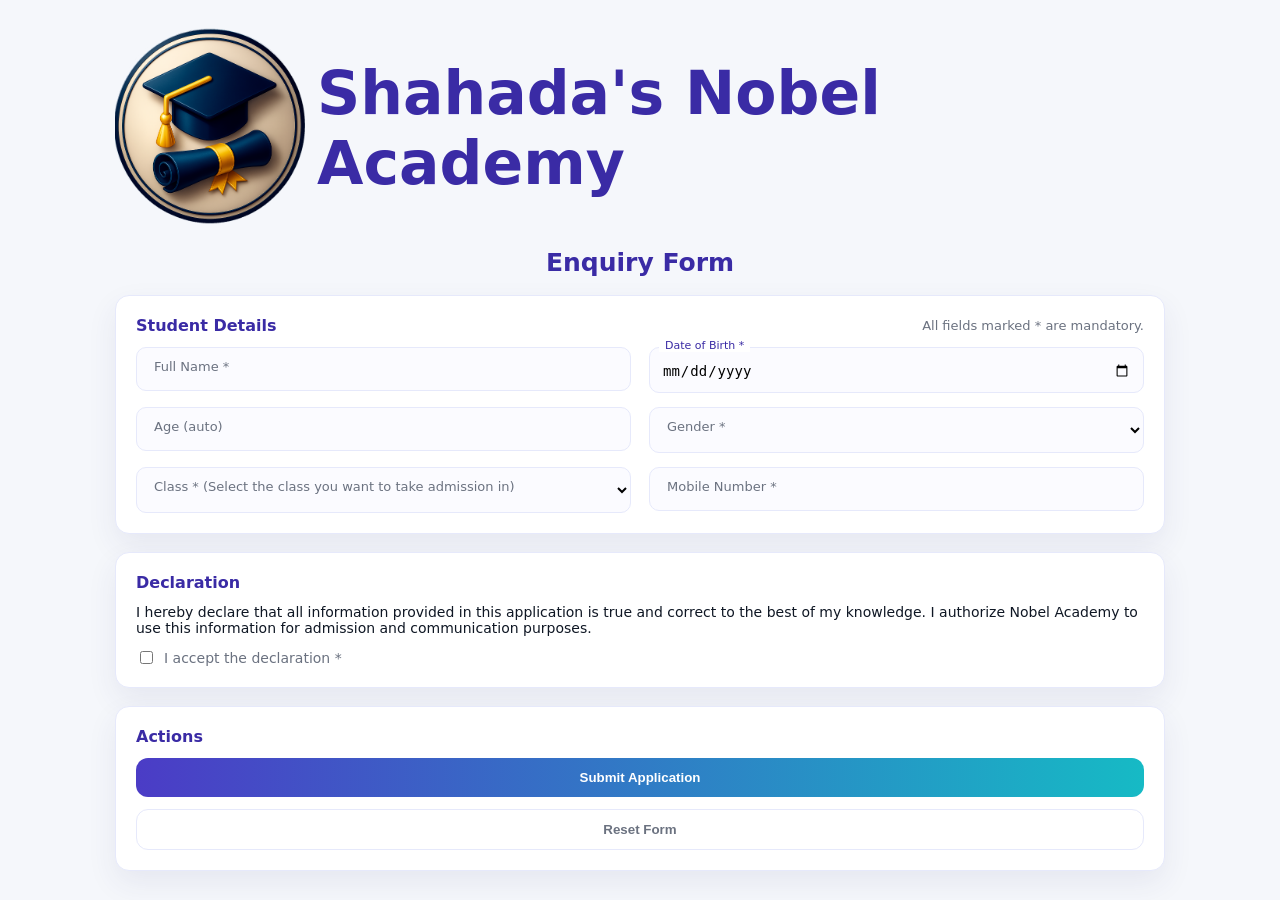
<file: enquiry-form.html>
<!doctype html>
<html lang="en">

<head>
    <meta charset="utf-8" />
    <meta name="viewport" content="width=device-width,initial-scale=1" />
    <link rel="icon" type="image/x-icon" href="assets/Nobel_Academy_Logo.png">
    <title>Shahada's Nobel Academy — Enquiry Form</title>
    <link rel="stylesheet" href="registration-form-styles.css">
    <script async src="https://pagead2.googlesyndication.com/pagead/js/adsbygoogle.js?client=ca-pub-9321006826956937"
     crossorigin="anonymous"></script>
</head>

<body>
    <!-- Main Container -->
    <div class="main-container">
        <!-- Header -->
        <section class="header">
            <div class="brand">
                <div class="header-logo">
                    <img src="assets/Nobel_Academy_Logo.png" alt="Nobel Academy Logo">
                </div>
                <div class="header-heading">
                    <h1>Shahada's Nobel Academy</h1>
                </div>
            </div>
        </section>

        <form id="enquiryform">

            <!-- Form Container -->
            <div class="form-container">
                <h2>Enquiry Form</h2>

                <section class="section-card" aria-labelledby="studentHead">
                    <div class="card-heading">
                        <h2 id="studentHead">Student Details</h2>
                        <p>All fields marked * are mandatory.</p>
                    </div>

                    <div class="grid">
                        <div class="field">
                            <input id="fullName" name="fullName" type="text" placeholder="">
                            <label for="fullName">Full Name *</label>
                        </div>

                        <div class="field">
                            <input id="dob" name="dob" type="date" placeholder="">
                            <label for="dob">Date of Birth *</label>
                        </div>

                        <div class="field">
                            <input id="age" name="age" type="text" placeholder="" readonly>
                            <label for="age">Age (auto)</label>
                        </div>

                        <div class="field">
                            <select id="gender" name="gender" required>
                                <option value=""></option>
                                <option value="Male">Male</option>
                                <option value="Female">Female</option>
                                <option value="Other">Other</option>
                            </select>
                            <label for="gender">Gender *</label>
                        </div>

                        <div class="field">
                            <select id="classSelect" name="classSelect" required>
                                <option value=""></option>
                                <option value="1th">1th</option>
                                <option value="2th">2th</option>
                                <option value="3th">3th</option>
                                <option value="4th">4th</option>
                                <option value="5th">5th</option>
                                <option value="6th">6th</option>
                                <option value="7th">7th</option>
                                <option value="8th">8th</option>
                                <option value="9th">9th</option>
                                <option value="10th">10th</option>
                                <option value="11th NEET Preparation">11th NEET Preparation</option>
                                <option value="11th IIT-JEE">11th IIT-JEE</option>
                                <option value="11th MHT-CET">11th MHT-CET</option>
                                <option value="12th NEET Preparation">12th NEET Preparation</option>
                                <option value="12th IIT-JEE">12th IIT-JEE</option>
                                <option value="12th MHT-CET">12th MHT-CET</option>
                                <option value="NEET Repeater">NEET Repeater</option>
                                <option value="NEET Crash Course">NEET Crash Course</option>
                            </select>
                            <label for="classSelect">Class * (Select the class you want to take admission in)</label>
                        </div>

                        <div class="field">
                            <input id="studentMobile" name="studentMobile" type="tel" placeholder="">
                            <label for="studentMobile">Mobile Number *</label>
                        </div>
                    </div>
                </section>

                <!-- Declaration card -->
                <section class="section-card" aria-labelledby="decHead">
                    <div class="card-heading">
                        <h2 id="decHead">Declaration</h2>
                    </div>

                    <div class="declaration-box">
                        I hereby declare that all information provided in this application is true and correct to the
                        best of my knowledge.
                        I authorize Nobel Academy to use this information for admission and communication purposes.
                    </div>

                    <div style="margin-top:12px">
                        <label style="font-size:14px;color:var(--muted);display:flex;gap:8px;align-items:center">
                            <input type="checkbox" id="acceptTerms"> I accept the declaration *
                        </label>
                    </div>
                </section>

                <!-- Actions card -->
                <section class="section-card" aria-labelledby="actHead">
                    <div class="card-heading">
                        <h2 id="actHead">Actions</h2>
                    </div>

                    <div class="btn-container">
                        <button type="submit" class="btn submit-btn" id="submitBtn">
                            <span class="btn-text">Submit Application</span>
                            <span class="btn-loader hidden"></span>
                        </button>
                        <button type="button" id="resetBtn" class="btn reset-btn">Reset Form</button>
                    </div>
                </section>

            </div>

        </form>

        <!-- SUCCESS MODAL -->
        <div id="successOverlay" class="overlay hidden">
            <div class="success-card">
                <div class="checkmark">✓</div>
                <h2>Form Submitted</h2>
                <p>
                    Your Enquiry form has been submitted successfully.<br>
                    Our team will get back to you within <strong>24–48 hours</strong>.
                </p>
                <p class="redirect-note">Redirecting to home page...</p>
            </div>
        </div>
    </div>

    <script src="enquiry-form-script.js"></script>

</body>


</html>
</file>
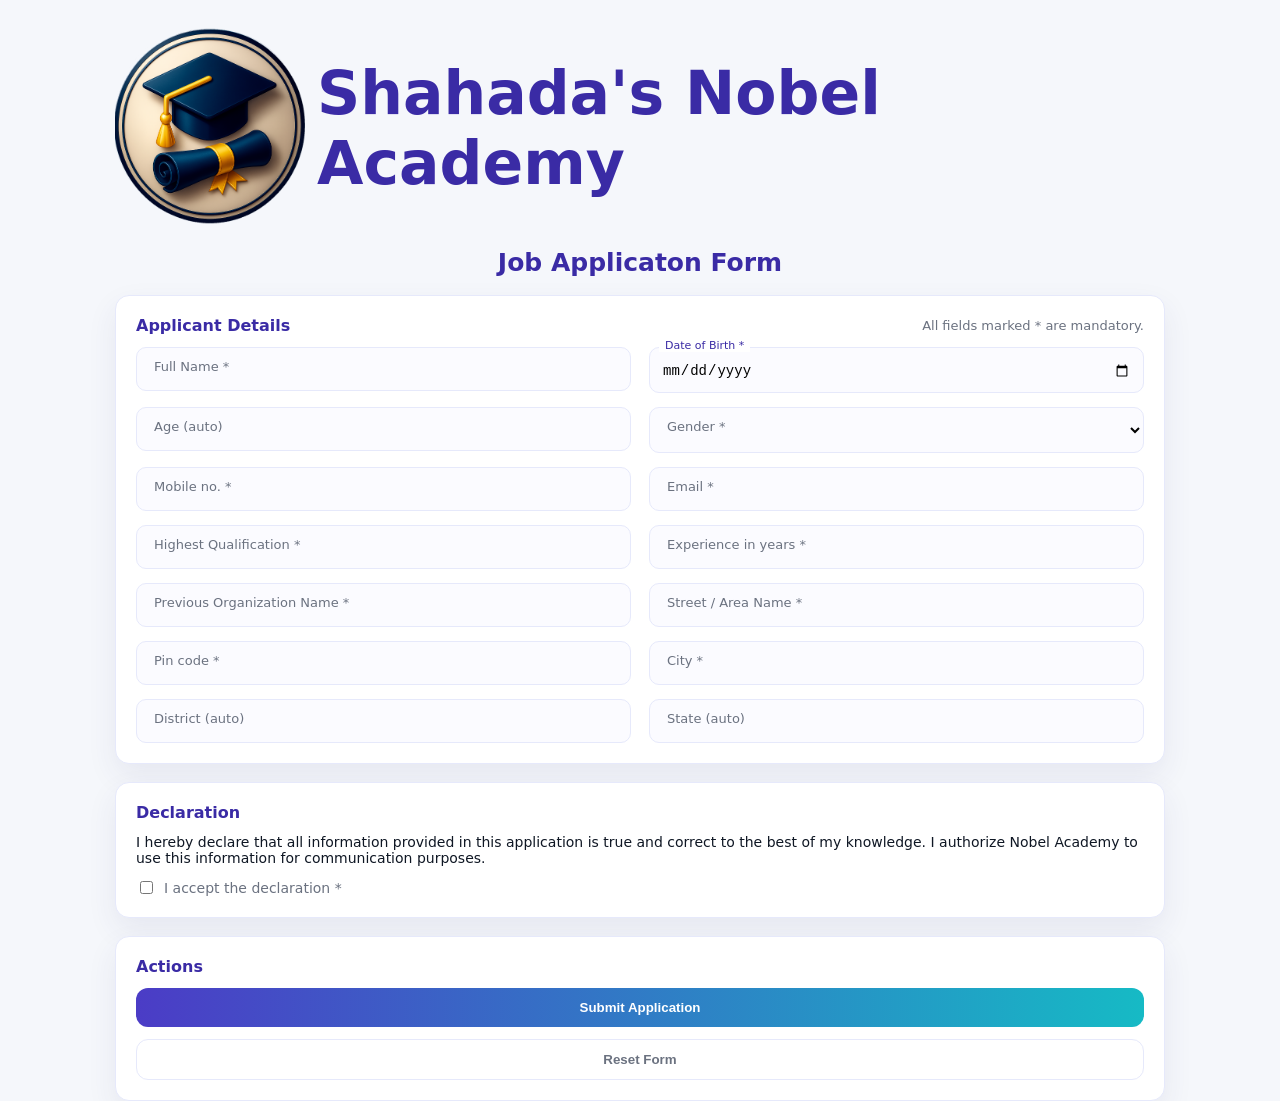
<file: job-application-form.html>
<!doctype html>
<html lang="en">

<head>
    <meta charset="utf-8" />
    <meta name="viewport" content="width=device-width,initial-scale=1" />
    <link rel="icon" type="image/x-icon" href="assets/Nobel_Academy_Logo.png">
    <title>Shahada's Nobel Academy — Job Application</title>
    <link rel="stylesheet" href="registration-form-styles.css">
    <script async src="https://pagead2.googlesyndication.com/pagead/js/adsbygoogle.js?client=ca-pub-9321006826956937"
     crossorigin="anonymous"></script>
</head>

<body>
    <!-- Main Container -->
    <div class="main-container">
        <!-- Header -->
        <div class="header">
            <div class="brand">
                <div class="header-logo">
                    <img src="assets/Nobel_Academy_Logo.png" alt="Nobel Academy Logo">
                </div>
                <div class="header-heading">
                    <h1>Shahada's Nobel Academy</h1>
                </div>
            </div>
        </div>

        <form id="jobapplicationForm">

            <!-- Form Container -->
            <div class="form-container">
                <h2>Job Applicaton Form</h2>

                <section class="section-card" aria-labelledby="studentHead">
                    <div class="card-heading">
                        <h2 id="studentHead">Applicant Details</h2>
                        <p>All fields marked * are mandatory.</p>
                    </div>

                    <div class="grid">
                        <div class="field">
                            <input id="fullName" name="fullName" type="text" placeholder="">
                            <label for="fullName">Full Name *</label>
                        </div>

                        <div class="field">
                            <input id="dob" name="dob" type="date" placeholder="">
                            <label for="dob">Date of Birth *</label>
                        </div>

                        <div class="field">
                            <input id="age" name="age" type="text" placeholder="" readonly>
                            <label for="age">Age (auto)</label>
                        </div>

                        <div class="field">
                            <select id="gender" name="gender" required>
                                <option value=""></option>
                                <option value="Male">Male</option>
                                <option value="Female">Female</option>
                                <option value="Other">Other</option>
                            </select>
                            <label for="gender">Gender *</label>
                        </div>

                        <div class="field">
                            <input id="mobile" name="mobile" type="tel" placeholder="">
                            <label for="mobile">Mobile no. *</label>
                        </div>

                        <div class="field">
                            <input id="email" name="email" type="email" placeholder="">
                            <label for="email">Email *</label>
                        </div>

                        <div class="field">
                            <input id="qualification" name="qualification" type="tel" placeholder="">
                            <label for="qualification">Highest Qualification *</label>
                        </div>

                        <div class="field">
                            <input id="experience" name="experience" type="tel" placeholder="">
                            <label for="experience">Experience in years *</label>
                        </div>

                        <div class="field">
                            <input id="organization" name="organization" type="tel" placeholder="">
                            <label for="organization">Previous Organization Name *</label>
                        </div>

                        <div class="field">
                            <input id="street" name="street" type="text" placeholder="">
                            <label for="street">Street / Area Name *</label>
                        </div>

                        <div class="field">
                            <input id="pincode" name="pincode" type="text" placeholder="" maxlength="6"
                                inputmode="numeric">
                            <label for="pincode">Pin code *</label>
                        </div>

                        <div class="field">
                            <input id="city" name="city" type="text" placeholder="">
                            <label for="city">City *</label>
                        </div>

                        <div class="field">
                            <input id="district" name="district" type="text" placeholder="" readonly>
                            <label for="district">District (auto)</label>
                        </div>

                        <div class="field">
                            <input id="state" name="state" type="text" placeholder="" readonly>
                            <label for="state">State (auto)</label>
                        </div>
                    </div>
                </section>

                <!-- Declaration card -->
                <section class="section-card" aria-labelledby="decHead">
                    <div class="card-heading">
                        <h2 id="decHead">Declaration</h2>
                    </div>

                    <div class="declaration-box">
                        I hereby declare that all information provided in this application is true and correct to the
                        best of my knowledge.
                        I authorize Nobel Academy to use this information for communication purposes.
                    </div>

                    <div style="margin-top:12px">
                        <label style="font-size:14px;color:var(--muted);display:flex;gap:8px;align-items:center">
                            <input type="checkbox" id="acceptTerms"> I accept the declaration *
                        </label>
                    </div>
                </section>

                <!-- Actions card -->
                <section class="section-card" aria-labelledby="actHead">
                    <div class="card-heading">
                        <h2 id="actHead">Actions</h2>
                    </div>

                    <div class="btn-container">
                        <button type="submit" class="btn submit-btn" id="submitBtn">
                            <span class="btn-text">Submit Application</span>
                            <span class="btn-loader hidden"></span>
                        </button>
                        <button type="button" id="resetBtn" class="btn reset-btn">Reset Form</button>
                    </div>
                </section>

            </div>

        </form>

        <!-- SUCCESS MODAL -->
        <div id="successOverlay" class="overlay hidden">
            <div class="success-card">
                <div class="checkmark">✓</div>
                <h2>Form Submitted</h2>
                <p>
                    Your Job Application form has been submitted successfully.<br>
                    Our team will get back to you within <strong>24–48 hours</strong>.
                </p>
                <p class="redirect-note">Redirecting to home page...</p>
            </div>
        </div>
    </div>

    <script src="job-application-form-script.js"></script>

</body>

</html>
</file>
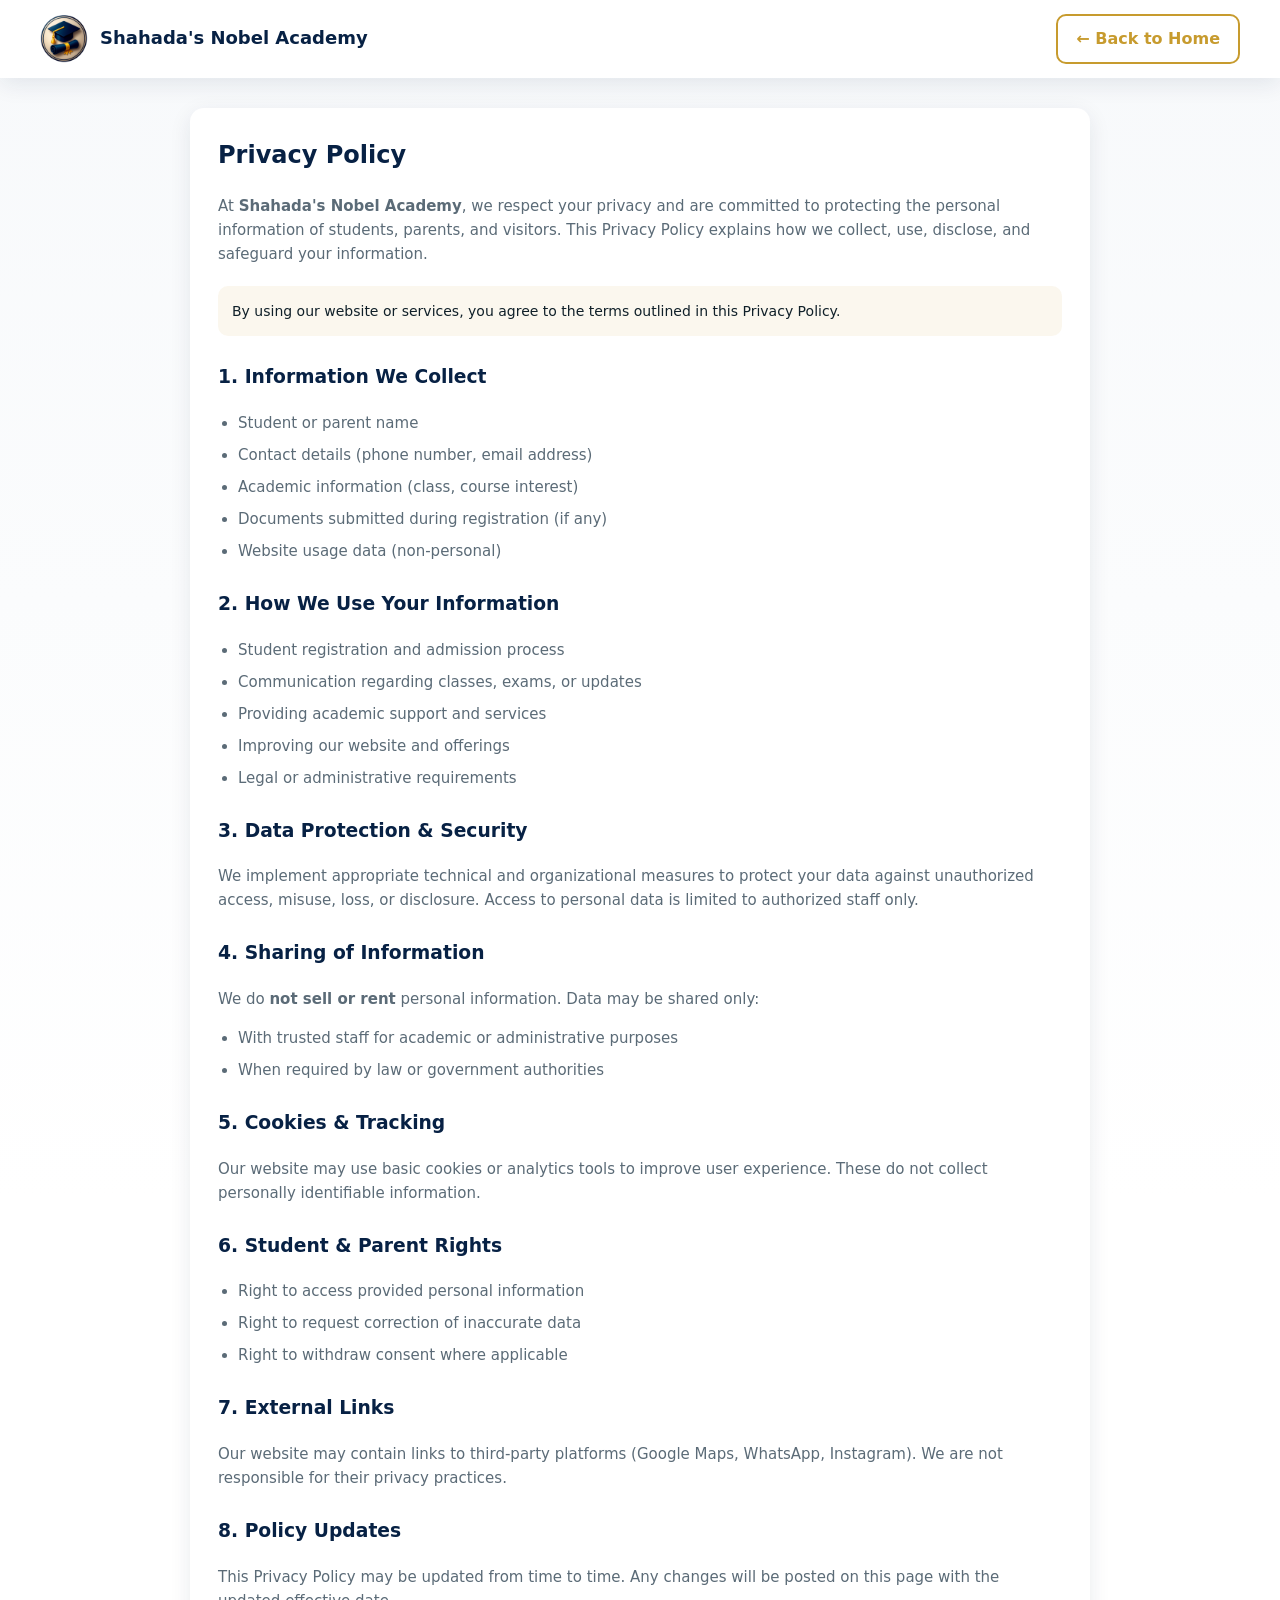
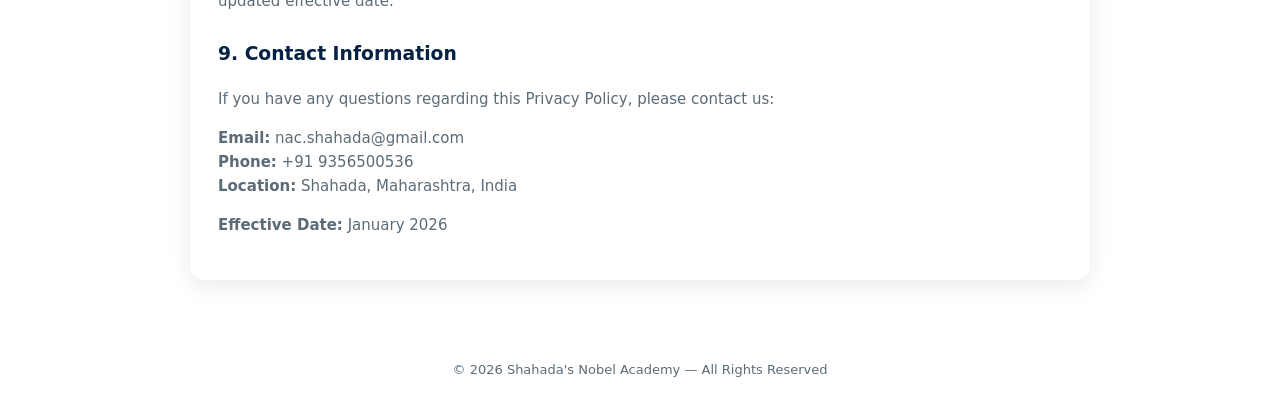
<file: privacy-policy.html>
<!DOCTYPE html>
<html lang="en">

<head>
    <meta charset="UTF-8">
    <title>Privacy Policy | Shahada's Nobel Academy</title>
    <meta name="viewport" content="width=device-width, initial-scale=1.0">
    <meta name="description"
        content="Privacy Policy of Shahada's Nobel Academy explaining how we collect, use, and protect personal information.">
    <link rel="icon" type="image/x-icon" href="assets/Nobel_Academy_Logo.png">
    <script async src="https://pagead2.googlesyndication.com/pagead/js/adsbygoogle.js?client=ca-pub-9321006826956937"
     crossorigin="anonymous"></script>

    <style>
        :root {
            --navy: #072144;
            --gold: #c79b2e;
            --muted: #5b6b77;
            --bg: #f7f9fb;
            --card: #ffffff;
            --radius: 14px;
            --shadow: 0 6px 22px rgba(7, 33, 68, 0.09);
            font-family: Inter, system-ui, -apple-system, Segoe UI, Roboto, Arial;
        }

        body {
            margin: 0;
            background: linear-gradient(180deg, var(--bg), #ffffff 60%);
            color: #102029;
            line-height: 1.6;
        }

        /* HEADER */
        header {
            background: var(--card);
            box-shadow: var(--shadow);
            position: sticky;
            top: 0;
            z-index: 50;
        }

        .header-container {
            max-width: 1200px;
            margin: auto;
            padding: 14px 16px;
            display: flex;
            align-items: center;
            justify-content: space-between;
        }

        .brand {
            display: flex;
            gap: 12px;
            align-items: center;
        }

        .brand img {
            width: 48px;
            height: 48px;
            border-radius: 8px;
        }

        .brand h1 {
            font-size: 18px;
            margin: 0;
            color: var(--navy);
        }

        .back-btn {
            text-decoration: none;
            padding: 10px 18px;
            border-radius: 10px;
            border: 2px solid var(--gold);
            color: var(--gold);
            font-weight: 700;
            transition: 0.2s ease;
        }

        .back-btn:hover {
            background: var(--gold);
            color: #fff;
        }

        /* MAIN */
        main {
            max-width: 900px;
            margin: auto;
            padding: 30px 16px 60px;
        }

        .policy-card {
            background: var(--card);
            border-radius: var(--radius);
            box-shadow: var(--shadow);
            padding: 28px;
        }

        h2 {
            color: var(--navy);
            margin-top: 0;
        }

        h3 {
            color: var(--navy);
            margin-top: 26px;
        }

        p {
            color: var(--muted);
            font-size: 15px;
        }

        ul {
            padding-left: 20px;
            color: var(--muted);
            font-size: 15px;
        }

        ul li {
            margin-bottom: 8px;
        }

        .highlight {
            background: rgba(199, 155, 46, 0.08);
            padding: 14px;
            border-radius: 10px;
            margin: 20px 0;
            font-size: 14px;
        }

        /* FOOTER */
        footer {
            text-align: center;
            padding: 20px 12px;
            font-size: 13px;
            color: var(--muted);
        }

        @media (max-width: 600px) {
            .brand h1 {
                font-size: 16px;
            }

            .back-btn {
                padding: 10px 10px;
                font-weight: 800;
                font-size: 12px;
            }

            .policy-card {
                padding: 20px;
            }
        }
    </style>
</head>

<body>

    <header>
        <div class="header-container">
            <div class="brand">
                <img src="assets/Nobel_Academy_Logo.png" alt="Nobel Academy Logo">
                <h1>Shahada's Nobel Academy</h1>
            </div>
            <a href="index.html" class="back-btn">← Back to Home</a>
        </div>
    </header>

    <main>
        <div class="policy-card">
            <h2>Privacy Policy</h2>
            <p>
                At <strong>Shahada's Nobel Academy</strong>, we respect your privacy and are committed to protecting the
                personal information of students, parents, and visitors. This Privacy Policy explains how we collect,
                use, disclose, and safeguard your information.
            </p>

            <div class="highlight">
                By using our website or services, you agree to the terms outlined in this Privacy Policy.
            </div>

            <h3>1. Information We Collect</h3>
            <ul>
                <li>Student or parent name</li>
                <li>Contact details (phone number, email address)</li>
                <li>Academic information (class, course interest)</li>
                <li>Documents submitted during registration (if any)</li>
                <li>Website usage data (non-personal)</li>
            </ul>

            <h3>2. How We Use Your Information</h3>
            <ul>
                <li>Student registration and admission process</li>
                <li>Communication regarding classes, exams, or updates</li>
                <li>Providing academic support and services</li>
                <li>Improving our website and offerings</li>
                <li>Legal or administrative requirements</li>
            </ul>

            <h3>3. Data Protection & Security</h3>
            <p>
                We implement appropriate technical and organizational measures to protect your data against unauthorized
                access, misuse, loss, or disclosure. Access to personal data is limited to authorized staff only.
            </p>

            <h3>4. Sharing of Information</h3>
            <p>
                We do <strong>not sell or rent</strong> personal information. Data may be shared only:
            </p>
            <ul>
                <li>With trusted staff for academic or administrative purposes</li>
                <li>When required by law or government authorities</li>
            </ul>

            <h3>5. Cookies & Tracking</h3>
            <p>
                Our website may use basic cookies or analytics tools to improve user experience. These do not collect
                personally identifiable information.
            </p>

            <h3>6. Student & Parent Rights</h3>
            <ul>
                <li>Right to access provided personal information</li>
                <li>Right to request correction of inaccurate data</li>
                <li>Right to withdraw consent where applicable</li>
            </ul>

            <h3>7. External Links</h3>
            <p>
                Our website may contain links to third-party platforms (Google Maps, WhatsApp, Instagram). We are not
                responsible for their privacy practices.
            </p>

            <h3>8. Policy Updates</h3>
            <p>
                This Privacy Policy may be updated from time to time. Any changes will be posted on this page with the
                updated effective date.
            </p>

            <h3>9. Contact Information</h3>
            <p>
                If you have any questions regarding this Privacy Policy, please contact us:
            </p>
            <p>
                <strong>Email:</strong> nac.shahada@gmail.com<br>
                <strong>Phone:</strong> +91 9356500536<br>
                <strong>Location:</strong> Shahada, Maharashtra, India
            </p>

            <p><strong>Effective Date:</strong> January 2026</p>
        </div>
    </main>

    <footer>
        © <span id="year"></span> Shahada's Nobel Academy — All Rights Reserved
    </footer>

    <script>
        document.getElementById("year").textContent = new Date().getFullYear();
    </script>

</body>

</html>
</file>
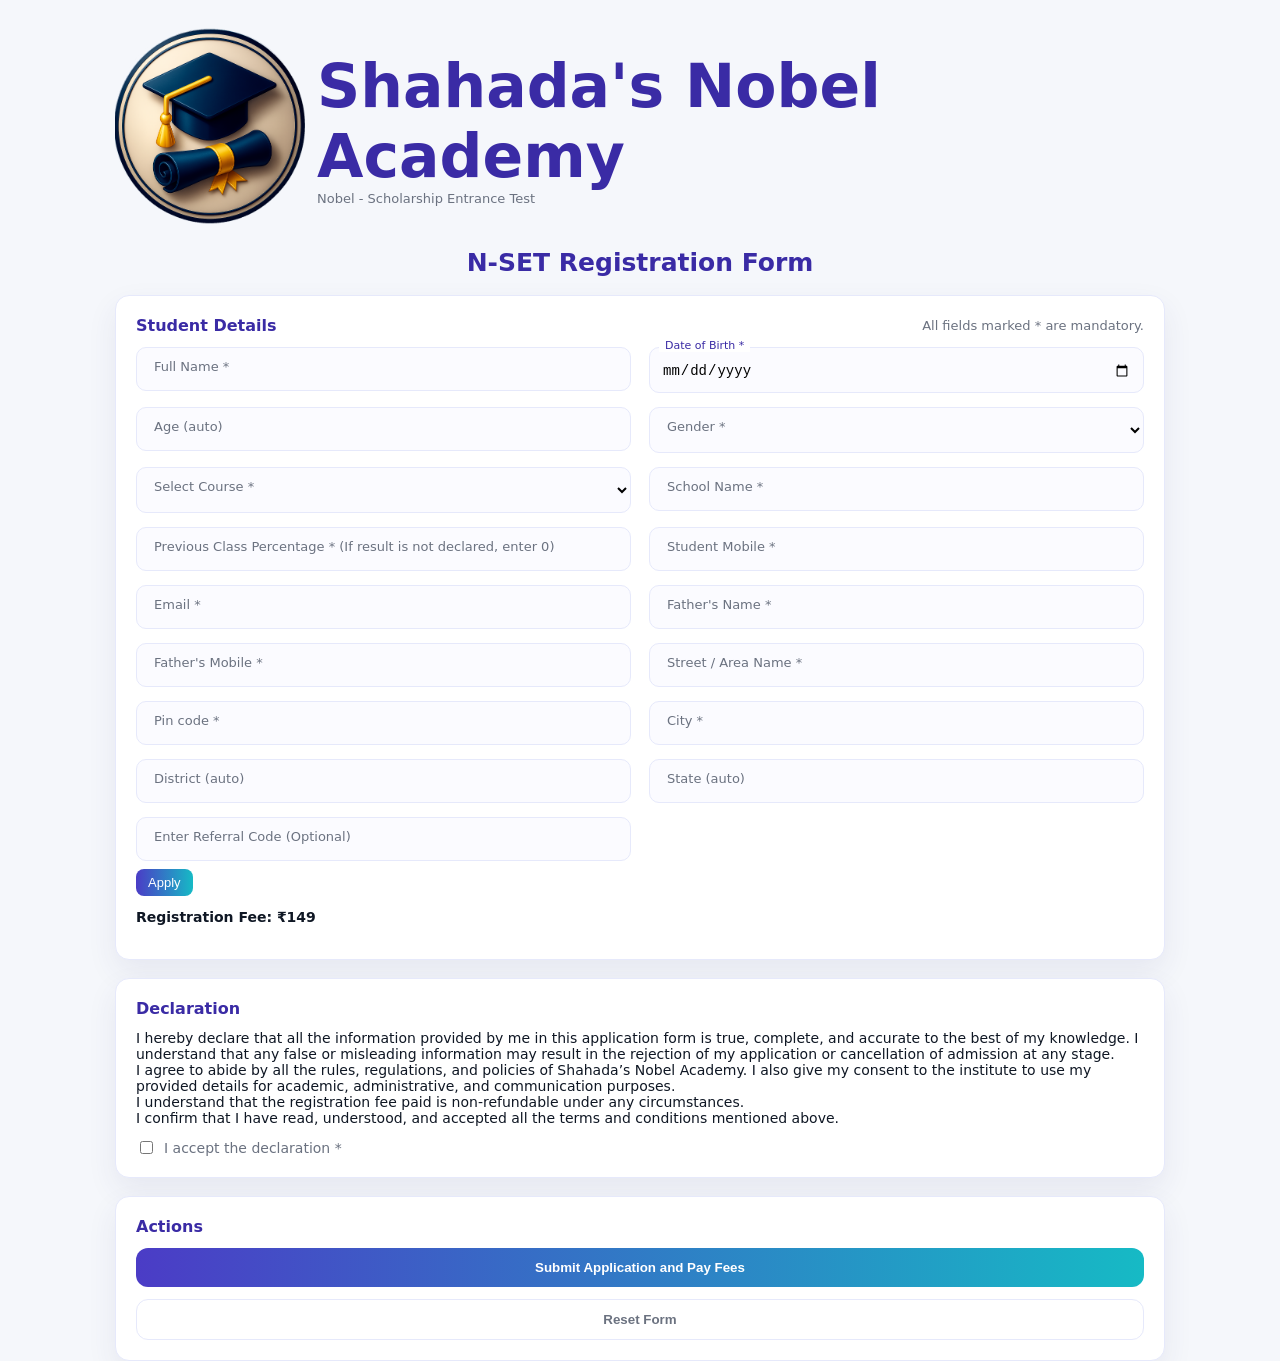
<file: registration-form.html>
<!doctype html>
<html lang="en">

<head>
    <meta charset="utf-8" />
    <meta name="viewport" content="width=device-width,initial-scale=1" />
    <link rel="icon" type="image/x-icon" href="assets/Nobel_Academy_Logo.png">
    <title>Shahada's Nobel Academy — N-Cet Registration Form</title>
    <link rel="stylesheet" href="registration-form-styles.css">
    <script async src="https://pagead2.googlesyndication.com/pagead/js/adsbygoogle.js?client=ca-pub-9321006826956937"
     crossorigin="anonymous"></script>
</head>

<body>
    <div class="top-alert" id="topAlert">
    <span>
        ⚠️ For any problem in form or query, contact technical support: 
        <strong>7507120355</strong>
    </span>
    </div>
    <!-- Main Container -->
    <div class="main-container">
        <!-- Header -->
        <section class="header">
            <div class="brand">
                <div class="header-logo">
                    <img src="assets/Nobel_Academy_Logo.png" alt="Nobel Academy Logo">
                </div>
                <div class="header-heading">
                    <h1>Shahada's Nobel Academy</h1>
                    <p>Nobel - Scholarship Entrance Test</p>
                </div>
            </div>
        </section>

        <form id="admissionForm">

            <!-- Form Container -->
            <div class="form-container">
                <h2>N-SET Registration Form</h2>

                <section class="section-card" aria-labelledby="studentHead">
                    <div class="card-heading">
                        <h2 id="studentHead">Student Details</h2>
                        <p>All fields marked * are mandatory.</p>
                    </div>

                    <div class="grid">
                        <div class="field">
                            <input id="fullName" name="fullName" type="text" placeholder="">
                            <label for="fullName">Full Name *</label>
                        </div>

                        <div class="field">
                            <input id="dob" name="dob" type="date" placeholder="">
                            <label for="dob">Date of Birth *</label>
                        </div>

                        <div class="field">
                            <input id="age" name="age" type="text" placeholder="" readonly>
                            <label for="age">Age (auto)</label>
                        </div>

                        <div class="field">
                            <select id="gender" name="gender" required>
                                <option value=""></option>
                                <option value="Male">Male</option>
                                <option value="Female">Female</option>
                                <option value="Other">Other</option>
                            </select>
                            <label for="gender">Gender *</label>
                        </div>

                        <div class="field">
                            <select id="classSelect" name="classSelect" required>
                                <option value=""></option>
                                <option value="11th NEET-UG">11th NEET-UG</option>
                                <option value="11th IIT-JEE">11th IIT-JEE</option>
                                <option value="11th MHT-CET">11th MHT-CET</option>
                                <option value="12th NEET-UG">12th NEET-UG</option>
                                <option value="12th IIT-JEE">12th IIT-JEE</option>
                                <option value="12th MHT-CET">12th MHT-CET</option>
                            </select>
                            <label for="classSelect">Select Course *</label>
                        </div>

                        <div class="field">
                            <input id="school" name="school" type="text" placeholder="">
                            <label for="school">School Name *</label>
                        </div>

                        <div class="field">
                            <input id="marks" name="marks" type="text" placeholder="">
                            <label id="marksLable" for="marks">Previous Class Percentage * (If result is not declared, enter 0)</label>
                        </div>

                        <div class="field">
                            <input id="studentMobile" name="studentMobile" type="tel" placeholder="">
                            <label for="studentMobile">Student Mobile *</label>
                        </div>

                        <div class="field">
                            <input id="email" name="email" type="email" placeholder="">
                            <label for="email">Email *</label>
                        </div>

                        <div class="field">
                            <input id="fatherName" name="fatherName" type="text" placeholder="">
                            <label for="fatherName">Father's Name *</label>
                        </div>

                        <div class="field">
                            <input id="fatherMobile" name="fatherMobile" type="tel" placeholder="">
                            <label for="fatherMobile">Father's Mobile *</label>
                        </div>

                        <div class="field">
                            <input id="street" name="street" type="text" placeholder="">
                            <label for="street">Street / Area Name *</label>
                        </div>

                        <div class="field">
                            <input id="pincode" name="pincode" type="text" placeholder="" maxlength="6"
                                inputmode="numeric">
                            <label for="pincode">Pin code *</label>
                        </div>

                        <div class="field">
                            <input id="city" name="city" type="text" placeholder="">
                            <label for="city">City *</label>
                        </div>

                        <div class="field">
                            <input id="district" name="district" type="text" placeholder="" readonly>
                            <label for="district">District (auto)</label>
                        </div>

                        <div class="field">
                            <input id="state" name="state" type="text" placeholder="" readonly>
                            <label for="state">State (auto)</label>
                        </div>

                        <div class="field">
                            <input type="text" id="referralCode" placeholder="">
                            <label for="referralCode">Enter Referral Code (Optional)</label>

                            <!-- APPLY BUTTON -->
                            <button type="button" id="applyReferral" class="apply-btn">
                                Apply
                            </button>

                            <!-- MESSAGE -->
                            <p id="discountMsg" class="discount-msg"></p>

                            <!-- PRICE DISPLAY -->
                            <p id="priceDisplay" class="price-box">
                                Registration Fee: ₹149
                            </p>
                        </div>
                    </div>
                </section>

                <!-- Declaration card -->
                <section class="section-card" aria-labelledby="decHead">
                    <div class="card-heading">
                        <h2 id="decHead">Declaration</h2>
                    </div>

                    <div class="declaration-box">
                        I hereby declare that all the information provided by me in this application form is true,
                        complete, and accurate to the best of my knowledge. I understand that any false or misleading
                        information may result in the rejection of my application or cancellation of admission at any
                        stage.
                        <br>
                        I agree to abide by all the rules, regulations, and policies of Shahada’s Nobel Academy. I also
                        give my consent to the institute to use my provided details for academic, administrative, and
                        communication purposes.
                        <br>
                        I understand that the registration fee paid is non-refundable under any circumstances.
                        <br>
                        I confirm that I have read, understood, and accepted all the terms and conditions mentioned
                        above.
                    </div>

                    <div style="margin-top:12px">
                        <label style="font-size:14px;color:var(--muted);display:flex;gap:8px;align-items:center">
                            <input type="checkbox" id="acceptTerms"> I accept the declaration *
                        </label>
                    </div>
                </section>

                <!-- Actions card -->
                <section class="section-card" aria-labelledby="actHead">
                    <div class="card-heading">
                        <h2 id="actHead">Actions</h2>
                    </div>

                    <div class="btn-container">
                        <button type="submit" class="btn submit-btn" id="submitBtn">
                            <span class="btn-text">Submit Application and Pay Fees</span>
                            <span class="btn-loader hidden"></span>
                        </button>
                        <button type="button" id="resetBtn" class="btn reset-btn">Reset Form</button>
                    </div>
                </section>

            </div>

        </form>

        <!-- SUCCESS MODAL -->
        <div id="successOverlay" class="overlay hidden">
            <div class="success-card">
                <div class="checkmark">✓</div>
                <h2>Form Submitted</h2>
                <p>
                    Your registration form has been submitted successfully.<br>
                    Our team will get back to you within <strong>24–48 hours</strong>.
                </p>
                <p class="redirect-note">Redirecting to home page...</p>
            </div>
        </div>
    </div>

    <script src="registration-form-script.js"></script>
    <script src="https://checkout.razorpay.com/v1/checkout.js"></script>

</body>


</html>
</file>
<file: registration-form-styles.css>
/* ============================= */
/* ROOT VARIABLES + GLOBAL RESET */
/* ============================= */
:root {
    --primary: #4B3CC6;
    --primary-2: #3A2BA5;
    --accent: #16BAC5;
    --bg: #F5F7FB;
    --card: #FFFFFF;
    --muted: #6b7280;
    --border: #E6E9FB;
    --radius: 14px;
    --shadow: 0 12px 30px rgba(56, 50, 120, 0.08);
    --success: #10b981;
    --danger: #ef4444;
    --max-width: 1050px;
}

* {
    box-sizing: border-box
}

html,
body {
    height: 100%
}

body {
    margin: 0;
    font-family: Inter, system-ui, -apple-system, Segoe UI, Roboto, "Helvetica Neue", Arial;
    background: var(--bg);
    color: #0f1724;
    -webkit-font-smoothing: antialiased;
    -moz-osx-font-smoothing: grayscale;
    padding: 28px;
}

/* ============================= */
/*         MAIN CONTAINER        */
/* ============================= */
.main-container {
    max-width: var(--max-width);
    margin: 0 auto;
    display: flex;
    gap: 20px;
    flex-direction: column;
}

/* ============================= */
/*            HEADER             */
/* ============================= */
.header {
    display: flex;
    align-items: center;
    align-self: center;
    justify-content: space-between;
    gap: 16px;
}

.brand {
    display: flex;
    gap: 12px;
    align-items: center;
}

.header-logo {
    width: 200px;
    height: 200px;
    border-radius: 10px;
    overflow: hidden;
    display: flex;
    align-items: center;
    justify-content: center;
    background: none;
}

.header-logo img {
    width: 100%;
    height: 100%;
    object-fit: cover;
}

.header-heading h1 {
    margin: 0;
    font-size: 60px;
    color: var(--primary-2)
}

.header-heading p {
    margin: 0;
    color: var(--muted);
    font-size: 13px
}

/* ============================= */
/*         FORM CONTAINER        */
/* ============================= */
.form-container {
    display: flex;
    flex-direction: column;
    gap: 18px
}

.form-container h2 {
    margin: 0;
    font-size: 25px;
    color: var(--primary-2);
    align-self: center;
}

/* ============================= */
/*       ALL SECTION CARD        */
/* ============================= */
.section-card {
    background: var(--card);
    border-radius: var(--radius);
    padding: 20px;
    box-shadow: var(--shadow);
    border: 1px solid var(--border);
}

.card-heading {
    display: flex;
    align-items: center;
    justify-content: space-between;
    margin-bottom: 12px;
}

.card-heading h2 {
    margin: 0;
    font-size: 16px;
    color: var(--primary-2)
}

.card-heading p {
    margin: 0;
    font-size: 13px;
    color: var(--muted)
}

.grid {
    display: grid;
    grid-template-columns: 1fr 1fr;
    /* Grid inside card: 2 columns on desktop, 1 on mobile */
    gap: 14px 18px;
    align-items: start;
}

.field {
    position: relative;
}

.field input[type="text"],
.field input[type="email"],
.field input[type="tel"],
.field input[type="date"],
.field select,
.field textarea {
    width: 100%;
    padding: 14px 12px 12px 12px;
    border-radius: 10px;
    border: 1px solid var(--border);
    background: #fbfbff;
    font-size: 14px;
    outline: none;
}

.field input:focus,
.field select:focus {
    border-color: var(--primary);
    box-shadow: 0 6px 20px rgba(75, 60, 198, 0.08);
    background: white;
}

.field label {
    position: absolute;
    left: 12px;
    top: 12px;
    background: transparent;
    color: var(--muted);
    font-size: 13px;
    padding: 0 6px;
    pointer-events: none;
    transition: all .16s ease;
}

.field input:not(:placeholder-shown)+label,
.field input:focus+label,
.field select:focus+label,
.field select:valid+label,
.field textarea:not(:placeholder-shown)+label {
    top: -8px;
    left: 10px;
    font-size: 11px;
    color: var(--primary-2);
    background: var(--card);
}

.declaration-box {
    font-size: 14px
}

.btn-container {
    display: flex;
    flex-direction: column;
    gap: 12px
}

.btn {
    padding: 12px 16px;
    border-radius: 12px;
    border: none;
    cursor: pointer;
    font-weight: 700;
}

.btn.submit-btn {
    background: linear-gradient(90deg, var(--primary), var(--accent));
    color: white;
    position: relative;
    display: flex;
    align-items: center;
    justify-content: center;
    gap: 10px;
}

.btn-loader {
    width: 18px;
    height: 18px;
    border: 3px solid rgba(255, 255, 255, 0.4);
    border-top-color: white;
    border-radius: 50%;
    animation: spin 0.8s linear infinite;
}

@keyframes spin {
    to {
        transform: rotate(360deg);
    }
}

/* Coupon button */
.apply-btn {
    margin-top: 8px;
    padding: 6px 12px;
    border: none;
    background: linear-gradient(90deg, var(--primary), var(--accent));
    color: white;
    border-radius: 8px;
    cursor: pointer;
    font-size: 13px;
}

.discount-msg {
    font-size: 13px;
    margin-top: 6px;
}

.price-box {
    margin-top: 6px;
    font-weight: 700;
    font-size: 14px;
}

.submit-btn:disabled {
    opacity: 0.7;
    cursor: not-allowed;
}

.btn.reset-btn {
    background: transparent;
    border: 1px solid var(--border);
    color: var(--muted)
}

/* ============================= */
/*         SUCCESS MODAL         */
/* ============================= */
.overlay {
    position: fixed;
    inset: 0;
    background: rgba(15, 23, 36, 0.4);
    backdrop-filter: blur(6px);
    display: flex;
    align-items: center;
    justify-content: center;
    z-index: 9999;
}

.hidden {
    display: none;
}

.success-card {
    background: white;
    padding: 32px 28px;
    border-radius: 18px;
    max-width: 420px;
    width: 90%;
    text-align: center;
    box-shadow: 0 30px 60px rgba(0, 0, 0, 0.2);
    animation: scaleIn 0.35s ease;
}

.checkmark {
    width: 60px;
    height: 60px;
    background: var(--success);
    color: white;
    border-radius: 50%;
    display: flex;
    align-items: center;
    justify-content: center;
    font-size: 30px;
    margin: 0 auto;
}

.success-card h2 {
    margin: 12px 0 6px;
    color: var(--primary-2);
}

.success-card p {
    font-size: 14px;
    color: var(--muted);
    line-height: 1.6;
}

.redirect-note {
    margin-top: 12px;
    font-size: 12px;
    opacity: 0.8;
}

@keyframes scaleIn {
    from {
        transform: scale(0.9);
        opacity: 0;
    }

    to {
        transform: scale(1);
        opacity: 1;
    }
}

.error {
    border-color: var(--danger) !important;
    box-shadow: 0 6px 20px rgba(239, 68, 68, 0.06)
}

/* ============================= */
/*       MOBILE RESPONSIVE       */
/* ============================= */
@media (max-width:900px) {

    .header {
        flex-direction: column;
        /* stack items vertically */
        align-items: center;
        /* center horizontally */
        text-align: center;
        gap: 10px;
    }

    .brand {
        flex-direction: column;
        /* logo up, text down */
        align-items: center;
        gap: 8px;
    }

    .header-logo {
        width: 100px;
        height: 100px;
    }

    .header-heading h1 {
        font-size: 30px;
        text-align: center;
    }

    .header-heading p {
        text-align: center;
    }

    .form-container h2 {
        font-size: 22px;
    }

    .grid {
        grid-template-columns: 1fr;
    }

    body {
        padding: 16px;
    }

    .card-heading h2 {
        font-size: 16px;
    }
}

/* ============================= */
/*        TOP SLIDING ALERT      */
/* ============================= */
.top-alert {
    position: fixed;
    top: -60px; /* hidden initially */
    left: 0;
    width: 100%;
    background: #ef4444;
    color: white;
    text-align: center;
    padding: 12px;
    font-size: 14px;
    font-weight: 600;
    z-index: 99999;
    transition: top 0.5s ease;
}

/* show animation */
.top-alert.show {
    top: 0;
}
</file>
